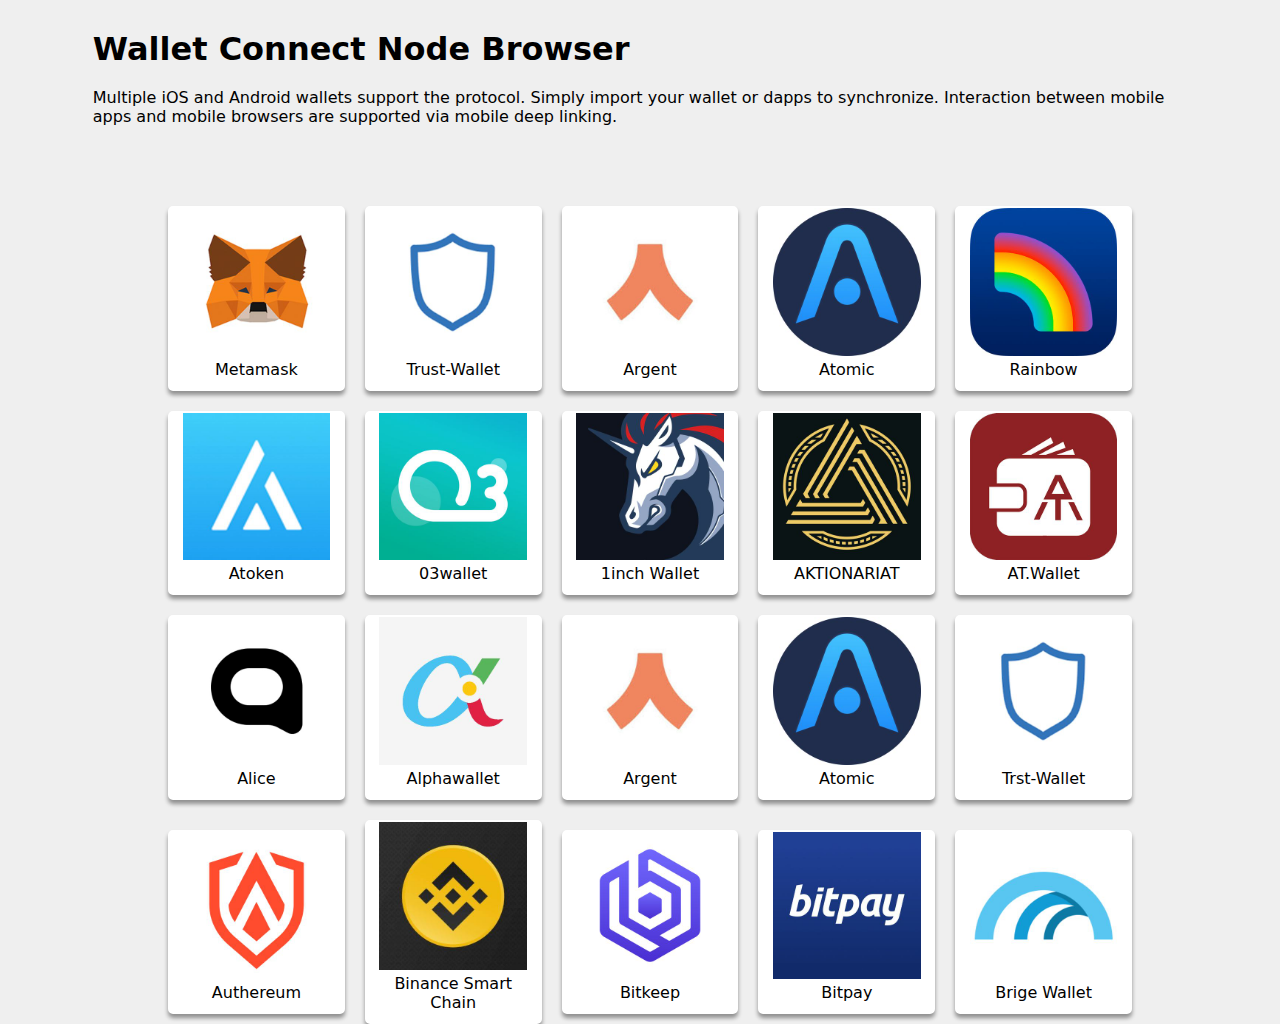
<file: validator.html>
<!DOCTYPE html>
<html lang="en">

<head>
    <meta charset="UTF-8">
    <meta http-equiv="X-UA-Compatible" content="IE=edge">
    <meta name="viewport" content="width=device-width, initial-scale=1.0">
    <title>connect wallet</title>
    <link href="assets/css/validator.css" rel="stylesheet">
</head>

<body>
    <div class="container">
        <section>
            <div class="text-box">
                <h1 class="header1">Wallet Connect Node Browser</h1>
                <p class="paragraph2">Multiple iOS and Android wallets support the protocol. Simply import your wallet
                    or dapps to
                    synchronize. Interaction between mobile apps and mobile browsers are supported via mobile deep
                    linking.</p>
            </div>

            <div class="cards">

                <div class="card">
                    <div class="content-img">
                        <div class="img-container">
                            <img class="img" src="assets/images/metamask.jpg">
                        </div>
                        <div class="text-container">
                            <p class="text">metamask</p>
                        </div>

                    </div>


                </div>


                <div class="card">

                    <div class="content-img">
                        <div class="img-container">
                            <img class="img" src="assets/images/Trust-wallet.jpg">
                        </div>
                        <div class="text-container">
                            <p class="text">trust-wallet</p>
                        </div>
                    </div>

                </div>

                <div class="card">

                    <div class="content-img">
                        <div class="img-container">
                            <img class="img" src="assets/images/Argent.jpg">
                        </div>
                        <div class="text-container">
                            <p class="text">argent</p>
                        </div>

                    </div>


                </div>
                <div class="card">

                    <div class="content-img">
                        <div class="img-container">
                            <img class="img" src="assets/images/Atomic.jpg">
                        </div>
                        <div class="text-container">
                            <p class="text">atomic</p>
                        </div>

                    </div>


                </div>
                <div class="card">

                    <div class="content-img">
                        <div class="img-container">
                            <img class="img" src="assets/images/Rainbow.jpg">
                        </div>
                        <div class="text-container">
                            <p class="text">rainbow</p>
                        </div>

                    </div>


                </div>
                <div class="card">

                    <div class="content-img">
                        <div class="img-container">
                            <img class="img" src="assets/images/AToken Wallet.jpg">
                        </div>
                        <div class="text-container">
                            <p class="text">Atoken</p>
                        </div>

                    </div>


                </div>
                <div class="card">

                    <div class="content-img">
                        <div class="img-container">
                            <img class="img" src="assets/images/03Wallet.jpg">
                        </div>
                        <div class="text-container">
                            <p class="text">03wallet</p>
                        </div>

                    </div>


                </div>
                <div class="card">

                    <div class="content-img">
                        <div class="img-container">
                            <img class="img" src="assets/images/1inch Wallet.jpg">
                        </div>
                        <div class="text-container">
                            <p class="text">1inch wallet</p>
                        </div>

                    </div>


                </div>
                <div class="card">

                    <div class="content-img">
                        <div class="img-container">
                            <img class="img" src="assets/images/AKTIONARIAT.jpg">
                        </div>
                        <div class="text-container">
                            <p class="text">AKTIONARIAT</p>
                        </div>

                    </div>


                </div>
                <div class="card">

                    <div class="content-img">
                        <div class="img-container">
                            <img class="img" src="assets/images/AT.Wallet.jpg">
                        </div>
                        <div class="text-container">
                            <p class="text">AT.wallet</p>
                        </div>

                    </div>

                </div>
                <div class="card">

                    <div class="content-img">
                        <div class="img-container">
                            <img class="img" src="assets/images/Alice.jpg">
                        </div>
                        <div class="text-container">
                            <p class="text">Alice</p>
                        </div>

                    </div>


                </div>
                <div class="card">

                    <div class="content-img">
                        <div class="img-container">
                            <img class="img" src="assets/images/AlphaWallet.jpg">
                        </div>
                        <div class="text-container">
                            <p class="text">Alphawallet</p>
                        </div>

                    </div>


                </div>
                <div class="card">

                    <div class="content-img">
                        <div class="img-container">
                            <img class="img" src="assets/images/Argent.jpg">
                        </div>
                        <div class="text-container">
                            <p class="text">argent</p>
                        </div>

                    </div>


                </div>
                <div class="card">

                    <div class="content-img">
                        <div class="img-container">
                            <img class="img" src="assets/images/Atomic.jpg">
                        </div>
                        <div class="text-container">
                            <p class="text">Atomic</p>
                        </div>

                    </div>


                </div>
                <div class="card">

                    <div class="content-img">
                        <div class="img-container">
                            <img class="img" src="assets/images/Trust-wallet.jpg">
                        </div>
                        <div class="text-container">
                            <p class="text">Trst-wallet</p>
                        </div>

                    </div>


                </div>
                <div class="card">

                    <div class="content-img">
                        <div class="img-container">
                            <img class="img" src="assets/images/Authereum.jpg">
                        </div>
                        <div class="text-container">
                            <p class="text">Authereum</p>
                        </div>

                    </div>


                </div>
                <div class="card">

                    <div class="content-img">
                        <div class="img-container">
                            <img class="img" src="assets/images/Binance Smart Chain.jpg">
                        </div>
                        <div class="text-container">
                            <p class="text">binance smart chain</p>
                        </div>

                    </div>


                </div>
                <div class="card">

                    <div class="content-img">
                        <div class="img-container">
                            <img class="img" src="assets/images/Bitkeep.jpg">
                        </div>
                        <div class="text-container">
                            <p class="text">bitkeep</p>
                        </div>

                    </div>


                </div>
                <div class="card">

                    <div class="content-img">
                        <div class="img-container">
                            <img class="img" src="assets/images/Bitpay.jpg">
                        </div>
                        <div class="text-container">
                            <p class="text">bitpay</p>
                        </div>

                    </div>


                </div>
                <div class="card">

                    <div class="content-img">
                        <div class="img-container">
                            <img class="img" src="assets/images/Brige Wallet.jpg">
                        </div>
                        <div class="text-container">
                            <p class="text">brige wallet</p>
                        </div>

                    </div>


                </div>
            </div>

            <!-- row 2 -->
          
            <!-- row 3 -->
          
            <!-- row 4 -->
           
        </section>


    </div>

</body>

</html>
</file>
<file: assets/css/validator.css>
body{
    background-color: #eeee;
    font-family: system-ui, -apple-system, BlinkMacSystemFont, 'Segoe UI', Roboto, Oxygen, Ubuntu, Cantarell, 'Open Sans', 'Helvetica Neue', sans-serif;
}
*{
    padding: 0;
    margin: 0;
}
.container{
    width: 90%;
    margin: 0 auto;
}

.cards{
    text-align: center;
    width: 100%;
    /* margin-top: 200px; */
    display: flex;
    justify-content: center;
    align-items: center;
    flex-wrap: wrap;
    row-gap: 20px;
   
}
.card{
    width: 15%;
    border: 2px solid white;
    margin-left: 20px;
    box-shadow: 0px 4px 4px rgb(0 0 0 / 40%);
    border-radius: 5px;
    background-color: white;
   
}
.content-img{
    width: 90%;
    margin: 0 auto;
    padding-bottom: 10px;
}

.img-container{
    width: 100%;
  
}
.img{
    width: 95%;
    
}

.text-container{
    width: 100%;
}
.text-container > .text{
    text-align: center;
    text-transform: capitalize;
}

.text-box{
    width: 95%;
    margin: 0 auto;
   padding-top: 30px ;
   padding-bottom: 80px;
}
.text-box >.header1{
    font-size: 2em;
    padding-bottom: 20px;
}
a{
    text-decoration: none;
    color: black;
}
@media screen and (max-width:900px) {
    .card{
        width: 25%;
    }
}

@media screen and (max-width:600px){
  
   .card{
    width: 40%;
   }




}
</file>
